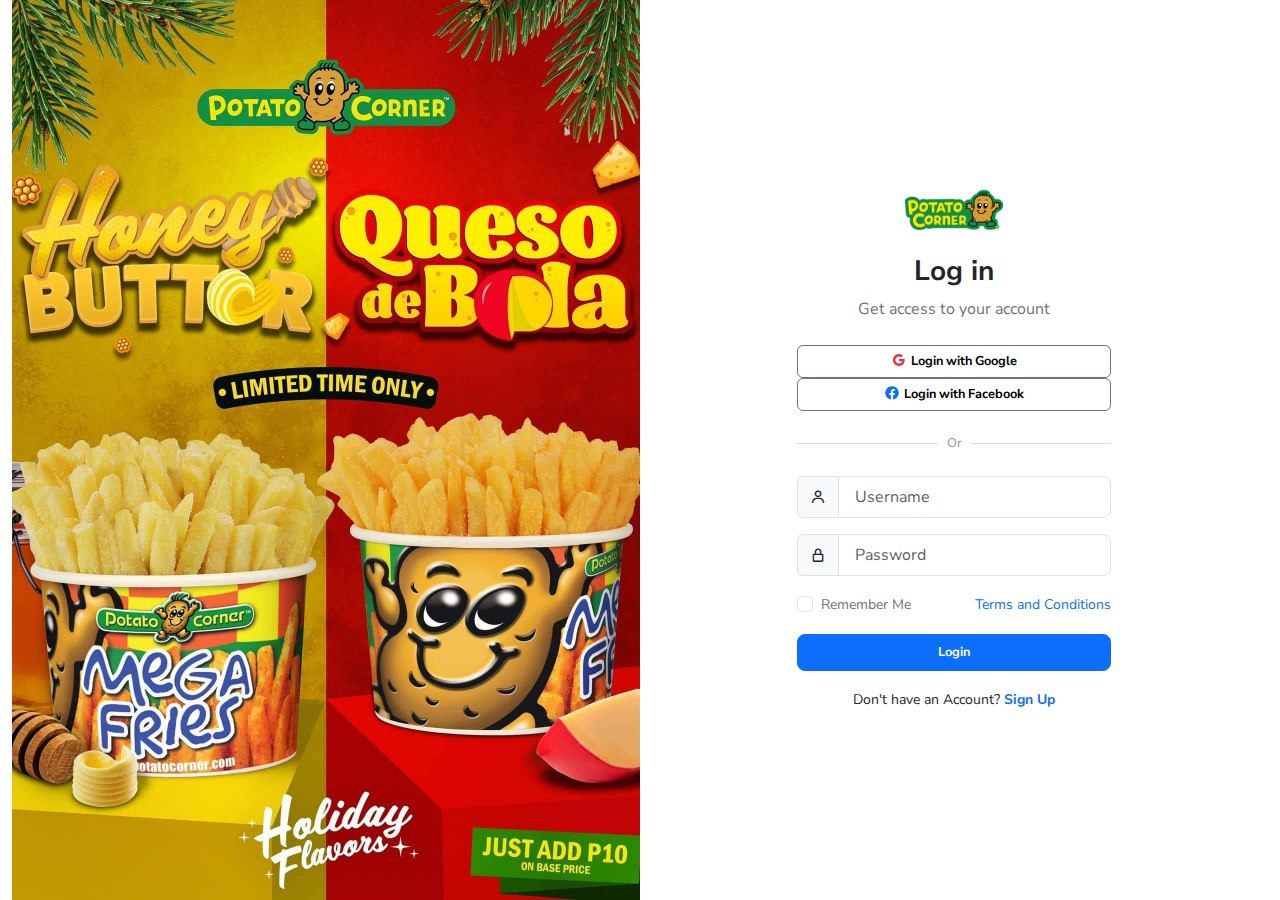
<file: login.html>
<!DOCTYPE html>
<html lang="en">

<head>
    <meta charset="utf-8">
    <meta name="viewport" content="width=device-width, initial-scale=1">
    <title>Login</title>
    <link href="https://cdn.jsdelivr.net/npm/bootstrap@5.3.3/dist/css/bootstrap.min.css" rel="stylesheet" integrity="sha384-QWTKZyjpPEjISv5WaRU9OFeRpok6YctnYmDr5pNlyT2bRjXh0JMhjY6hW+ALEwIH" crossorigin="anonymous">
    <link rel="stylesheet" href="login index.css">
    <link href='https://unpkg.com/boxicons@2.1.4/css/boxicons.min.css' rel='stylesheet'>
</head>

<body>
    <div class="container-fluid vh-100">
        <div class="row h-100 g-0">
            <div class="col-lg-6 position-relative d-none d-lg-block">
                <div class="bg-holder" style="background-image: url(bglogin.jpg);"></div>
            </div>

            <div class="col-lg-6 d-flex align-items-center justify-content-center">
                <div class="col col-sm-6 col-lg-7 col-xl-6 text-center">
                    <!-- Logo -->
                    <a href="#" class="d-block mb-4">
                        <img src="logo.png" alt="" width="100">
                    </a>
                    <!-- /Logo -->
                    <div class="text-center mb-4">
                        <h3 class="fw-bold">Log in</h3>
                        <p class="text-secondary">Get access to your account</p>
                    </div>

                    <!-- Social Login Buttons -->
                    <button class="btn btn-outline-secondary w-100 btn-outline-custom">
                        <i class='bx bxl-google text-danger me-1 fs-6'></i>Login with Google
                    </button>

                    <button class="btn btn-outline-secondary w-100 btn-outline-custom">
                        <i class='bx bxl-facebook-circle text-primary me-1 fs-6'></i>Login with Facebook
                    </button>

                    <!-- Divider -->
                    <div class="position-relative">
                        <hr class="text-secondary divider">
                        <div class="divider-content-center">Or</div>
                    </div>

                    <!-- Login Form -->
                    <form id="loginForm" action="#">
                        <div class="input-group mb-3">
                            <span class="input-group-text">
                                <i class='bx bx-user'></i>
                            </span>
                            <input id="username" type="text" class="form-control form-control-lg fs-6" placeholder="Username">
                        </div>
                        <div class="input-group mb-3">
                            <span class="input-group-text">
                                <i class='bx bx-lock-alt'></i>
                            </span>
                            <input id="password" type="password" class="form-control form-control-lg fs-6" placeholder="Password">
                        </div>
                        <div class="input-group mb-3 d-flex justify-content-between">
                            <div class="form-check">
                                <input type="checkbox" class="form-check-input" id="formCheck">
                                <label for="formCheck" class="form-check-label text-secondary"><small>Remember Me</small></label>
                            </div>
                            <div>
                                <small><a href="#" onclick="showTerms()">Terms and Conditions</a></small>
                            </div>
                        </div>
                        <button type="button" class="btn btn-primary btn-lg w-100 mb-3" onclick="validateLogin()">Login</button>
                    </form>

                    <div class="text-center">
                        <small>Don't have an Account? <a href="#" class="fw-bold">Sign Up</a></small>
                    </div>
                </div>
            </div>
        </div>
    </div>

    <script src="https://cdn.jsdelivr.net/npm/bootstrap@5.3.3/dist/js/bootstrap.bundle.min.js" integrity="sha384-YvpcrYf0tY3lHB60NNkmXc5s9fDVZLESaAA55NDzOxhy9GkcIdslK1eN7N6jIeHz" crossorigin="anonymous"></script>

    <script>
        function showTerms() {
            var termsAndConditions = `
                User Agreement:
                By logging into this website, you agree to abide by all applicable laws and regulations. You agree not to engage in any unlawful activities or actions that could harm the website or its users.

                Privacy Policy:
                Your privacy is important to us. We collect and store your personal information securely and only use it as outlined in our Privacy Policy. By logging in, you consent to the collection, use, and storage of your information as described.

                Acceptable Use:
                You agree to use our website and services in a manner consistent with their intended purpose. This includes refraining from activities that could disrupt or interfere with the functioning of the website, such as hacking or spamming.

                Modification of Terms:
                We reserve the right to modify these terms and conditions at any time. Changes will be effective immediately upon posting. It is your responsibility to review these terms periodically to stay informed of updates.
            `;
            alert(termsAndConditions);
        }

        function validateLogin() {
            var username = document.getElementById('username').value.trim();
            var password = document.getElementById('password').value.trim();

            // Check if username and password match (for demo purposes)
            if (username.toLowerCase() === 'jamendoza' && password === 'pogi') {
                // Redirect to index.html upon successful login
                window.location.href = 'index.html';
            } else {
                alert('Invalid username or password.');
            }
        }
    </script>
</body>

</html>
</file>
<file: login index.css>
@import url('https://fonts.googleapis.com/css2?family=Nunito+Sans:ital,opsz,wght@0,6..12,200..1000;1,6..12,200..1000&display=swap');

body{
    font-family: 'Nunito Sans', sans-serif;
}
a{
    text-decoration: none;
}
a:hover{
    text-decoration: underline;
}
.btn{
    font-size: 0.8rem;
    font-weight: 700;
}
.btn i{
    vertical-align: text-top;
}
.btn-outline-custom{
    color: black ;
}

.bg-holder{
    position: absolute;
    width: 100%;
    min-height: 100%;
    top: 0;
    left: 0
    ;
    background-size: cover;
    background-position: center;
    background-repeat: no-repeat;
} 
.divider-content-center{
    position: absolute;
    top: 50%;
    left: 50%;
    transform: translate(-50%, -50%);
    padding-left: 0.5rem;
    padding-right: 0.5rem;
    background-color: #fff;
    font-size: 0.8rem;
    font-weight: 500;
    color: #999;
}
.divider{
    margin: 2rem 0;
}
</file>
